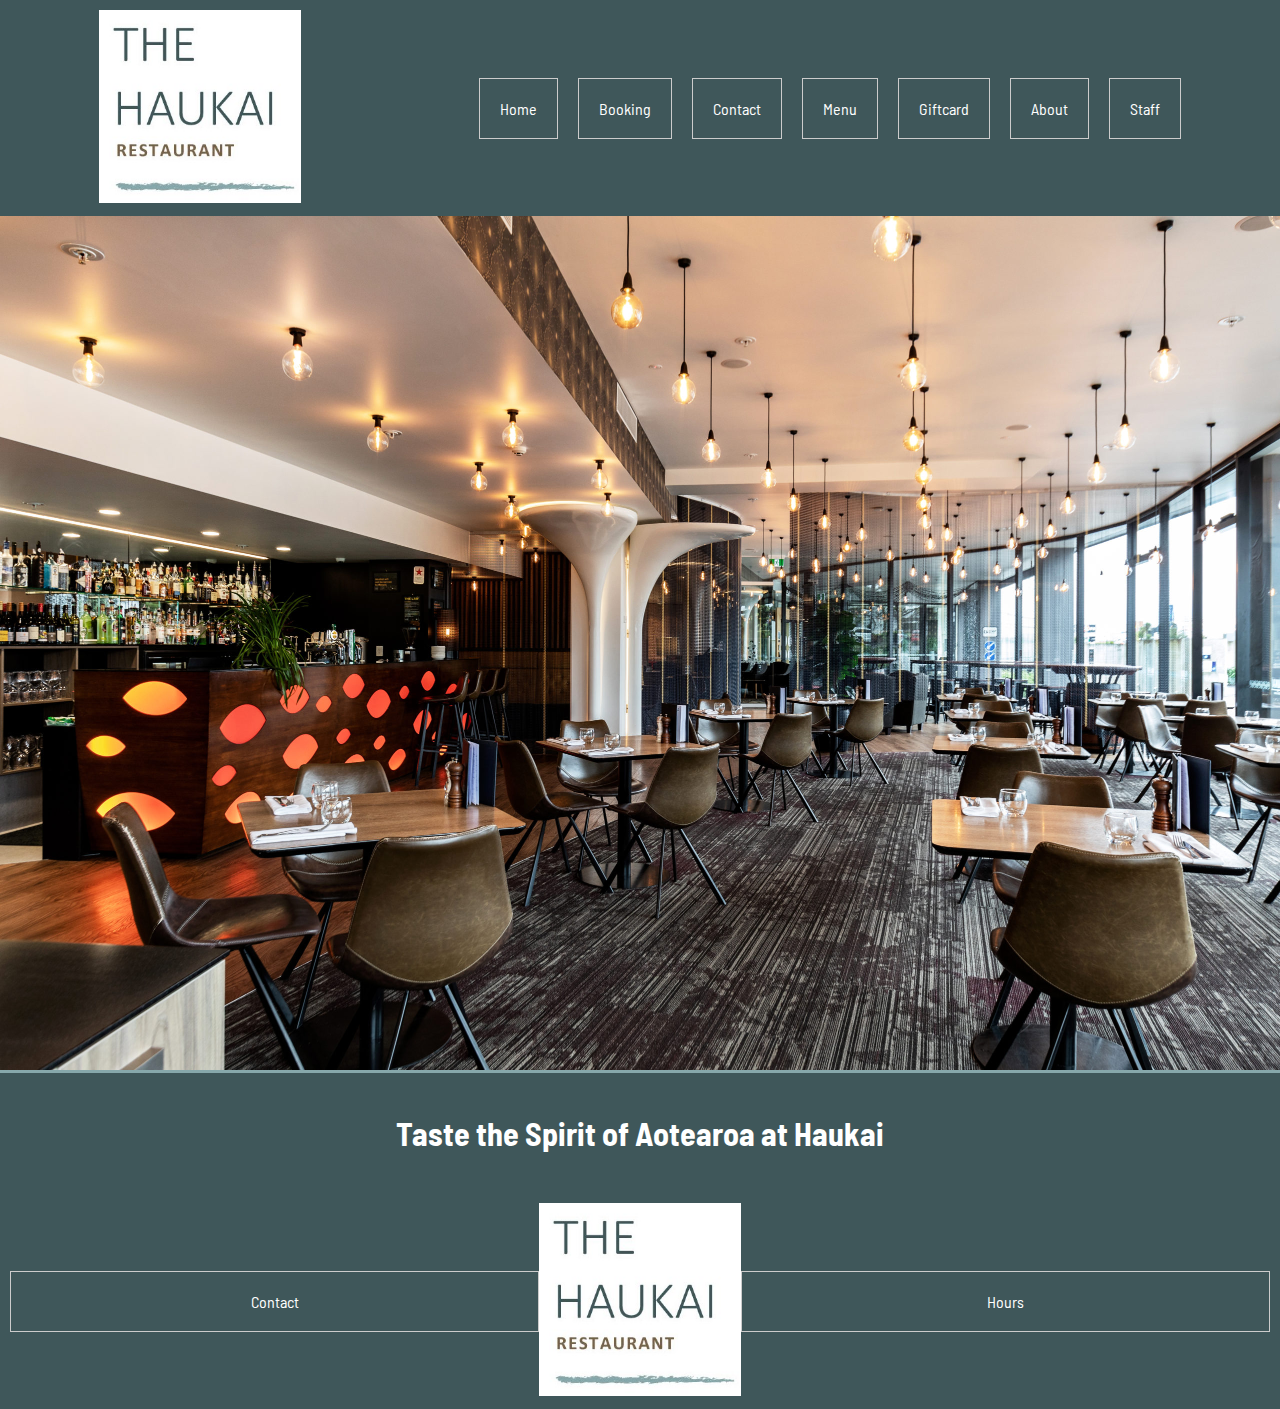
<file: index.html>
<!DOCTYPE html>
<html lang="en">
<head>
<title>The Haukai Restaurant</title>
<link rel='stylesheet' type='text/css' href='css/home.css'>
<link rel='stylesheet' type='text/css' href='https://fonts.googleapis.com/css2?family=Barlow+Semi+Condensed&display=swap'>
<meta charset="UTF-8">
<meta name="viewport" content="width=device-width, initial-scale=1">
</head>
<body>

  <div class="header">
    <a href="./index.html">
      <img src="images/LOGO.jpg" alt="Logo" width="202" height="193">
    </a>
    <div class="flex-container">
      <div class="box">
        <a href="./index.html">Home</a>
      </div>
      <div class="box">
        <a href="./Booking.html">Booking</a>
      </div>
      <div class="box">
        <a href="./Contact.html">Contact</a>
      </div>
      <div class="box">
        <a href="./Menu.html">Menu</a>
      </div>
      <div class="box">
        <a href="./Giftcard.html">Giftcard</a>
      </div>
      <div class="box">
        <a href="./About.html">About</a>
      </div>
      <div class="box">
        <a href="private_page\Staff.html">Staff</a>
      </div>
    </div>
  </div>
  


<div class="Bar">
  <div class="side">
    <img src="images/haukaiBar.jpg" alt="View" style="width:100%;"><br>
   
  </div>
  <div class="main">
 <h1>Taste the Spirit of Aotearoa at Haukai</h1>
 </div>
</div>

<div class="footer">
  <div class="flex-container"></div>
  
  <div class="box">
    <a href="./Contact.html">Contact</a>
  </div>
<div class= "img">
    <a href="./index.html">
      <img src="images/LOGO.jpg" alt="Logo" width="202" height="193" >
    </a>
  </div>
  <div class="box">
    <a href="./Hours.html">Hours</a>
  </div>
</div>

</body>
</html>
</file>
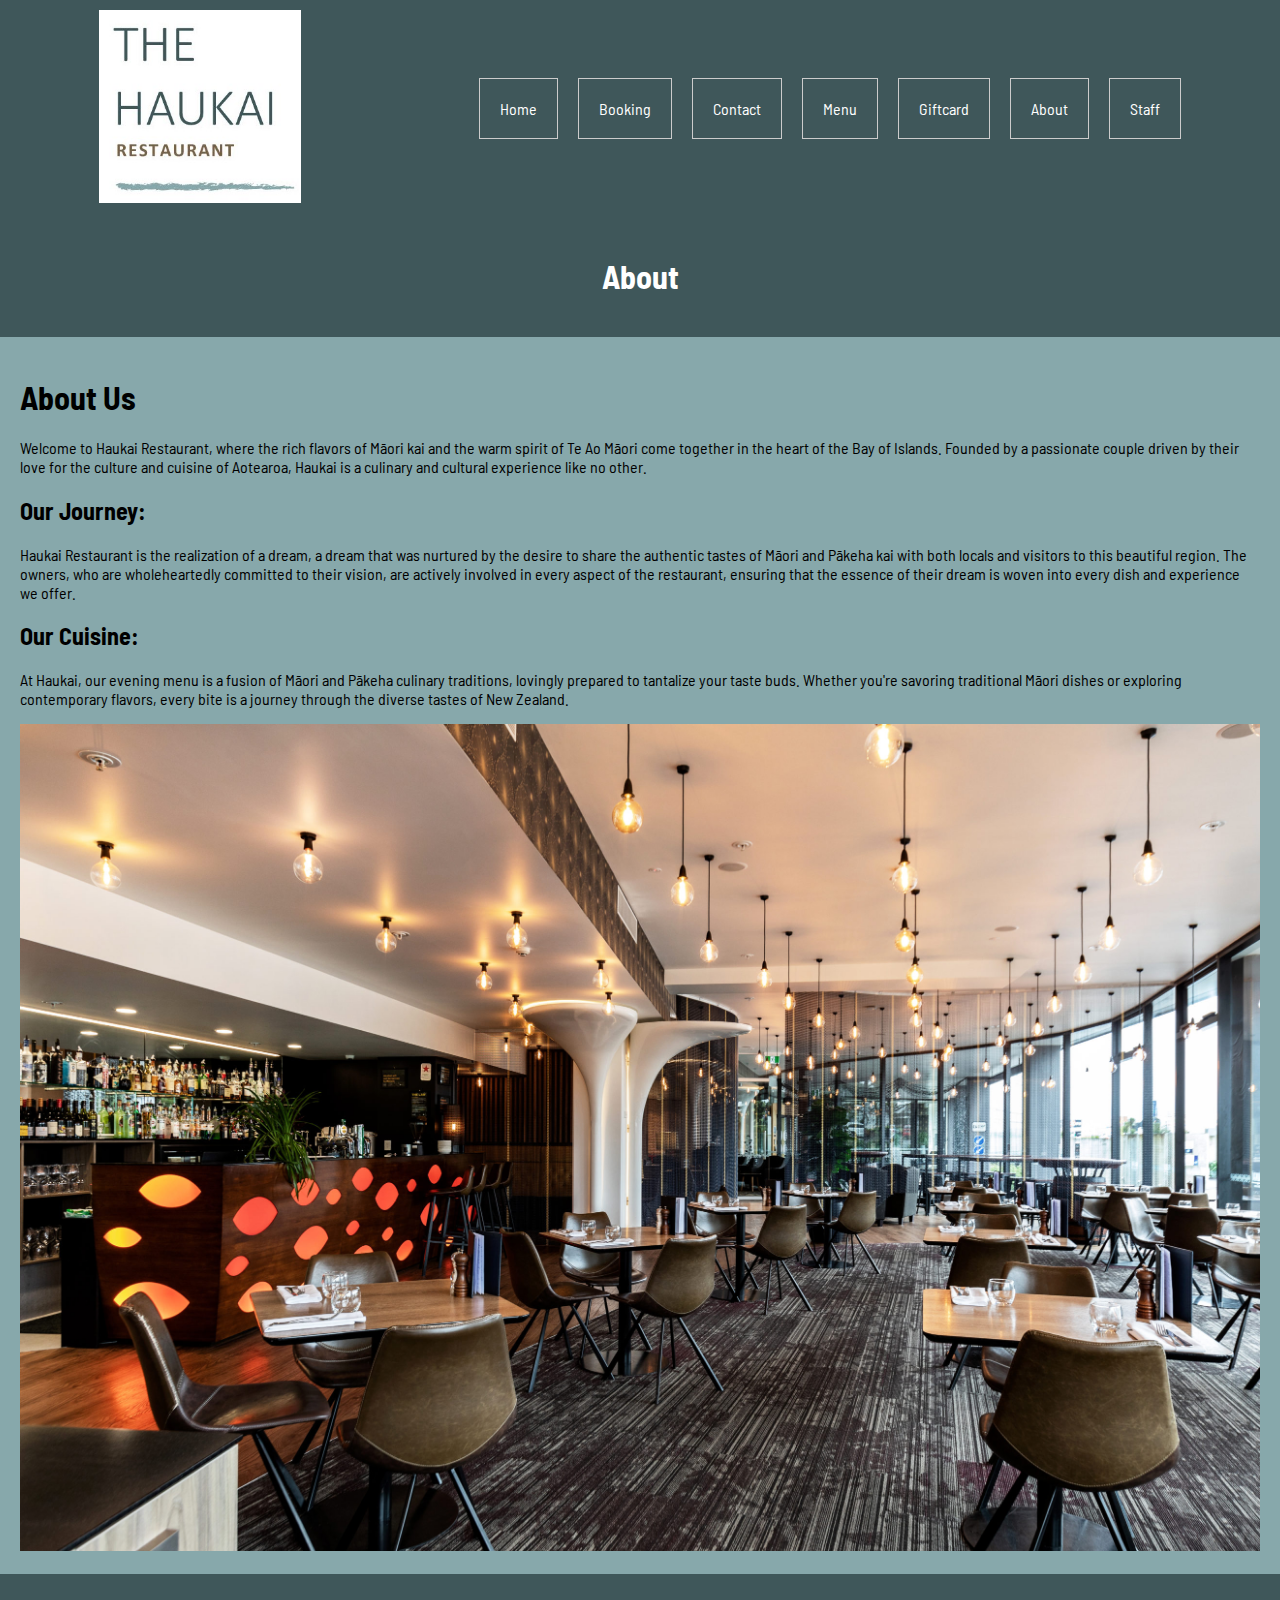
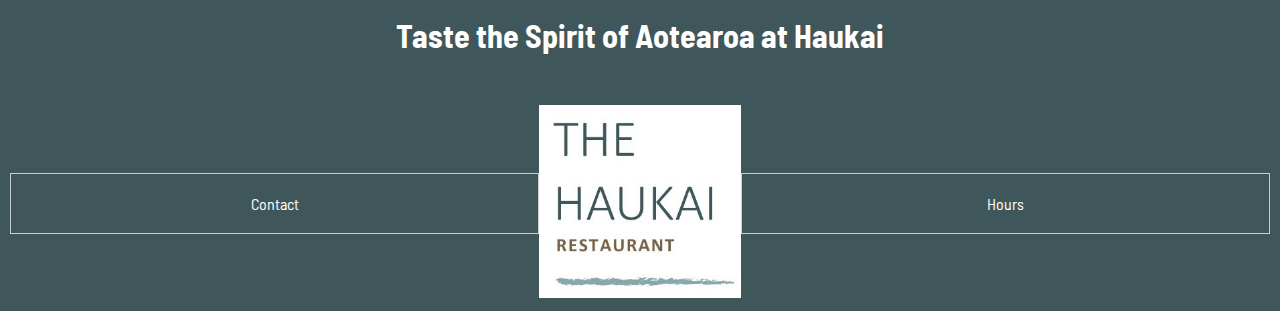
<file: About.html>
<!DOCTYPE html>
<html lang="en">
<head>
<title>The Haukai Restaurant</title>
<link rel='stylesheet' type='text/css' href='css/home.css'>
<link rel='stylesheet' type='text/css' href='https://fonts.googleapis.com/css2?family=Barlow+Semi+Condensed&display=swap'>
<meta charset="UTF-8">
<meta name="viewport" content="width=device-width, initial-scale=1">
</head>
<body>

  <div class="header">
    <a href="./index.html">
      <img src="images/LOGO.jpg" alt="Logo" width="202" height="193">
    </a>
    <div class="flex-container">
      <div class="box">
        <a href="./index.html">Home</a>
      </div>
      <div class="box">
        <a href="./Booking.html">Booking</a>
      </div>
      <div class="box">
        <a href="./Contact.html">Contact</a>
      </div>
      <div class="box">
        <a href="./Menu.html">Menu</a>
      </div>
      <div class="box">
        <a href="./Giftcard.html">Giftcard</a>
      </div>
      <div class="box">
        <a href="./About.html">About</a>
      </div>
      <div class="box">
        <a href="private_page\Staff.html">Staff</a>
      </div>
    </div>
  </div>
  
  <div class="subhead">
  <h1>About</h1>  
</div>

<div class="About">
  <h1>About Us</h1>
  <p>Welcome to Haukai Restaurant, where the rich flavors of Māori kai and the warm spirit of Te Ao Māori come together 
    in the heart of the Bay of Islands. Founded by a passionate couple driven by their love for the culture and cuisine 
    of Aotearoa, Haukai is a culinary and cultural experience like no other.</p>
    <h2>Our Journey:</h2>
    <p>Haukai Restaurant is the realization of a dream, a dream that was nurtured by the desire to share the 
        authentic tastes of Māori and Pākeha kai with both locals and visitors to this beautiful region. 
        The owners, who are wholeheartedly committed to their vision, are actively involved in every aspect of the restaurant, 
        ensuring that the essence of their dream is woven into every dish and experience we offer.</p>
        <h2>Our Cuisine:</h2>
        <p>At Haukai, our evening menu is a fusion of Māori and Pākeha culinary traditions, lovingly prepared to 
            tantalize your taste buds. Whether you're savoring traditional Māori dishes or exploring 
            contemporary flavors, every bite is a journey through the diverse tastes of New Zealand.</p>
    <img src="images/haukaiBar.jpg" alt="View" style="width:100%;"><br>
   
  </div>
  <div class="main">
 <h1>Taste the Spirit of Aotearoa at Haukai</h1>
 </div>


<div class="footer">
  <div class="flex-container"></div>
  <div class="box">
    <a href="./Contact.html">Contact</a>
  </div>
<div>
    <a href="./index.html">
      <img src="images/LOGO.jpg" alt="Logo" width="202" height="193">
    </a>
  </div>
  <div class="box">
    <a href="./Hours.html">Hours</a>
  </div>
</div>

</body>
</html>
</file>
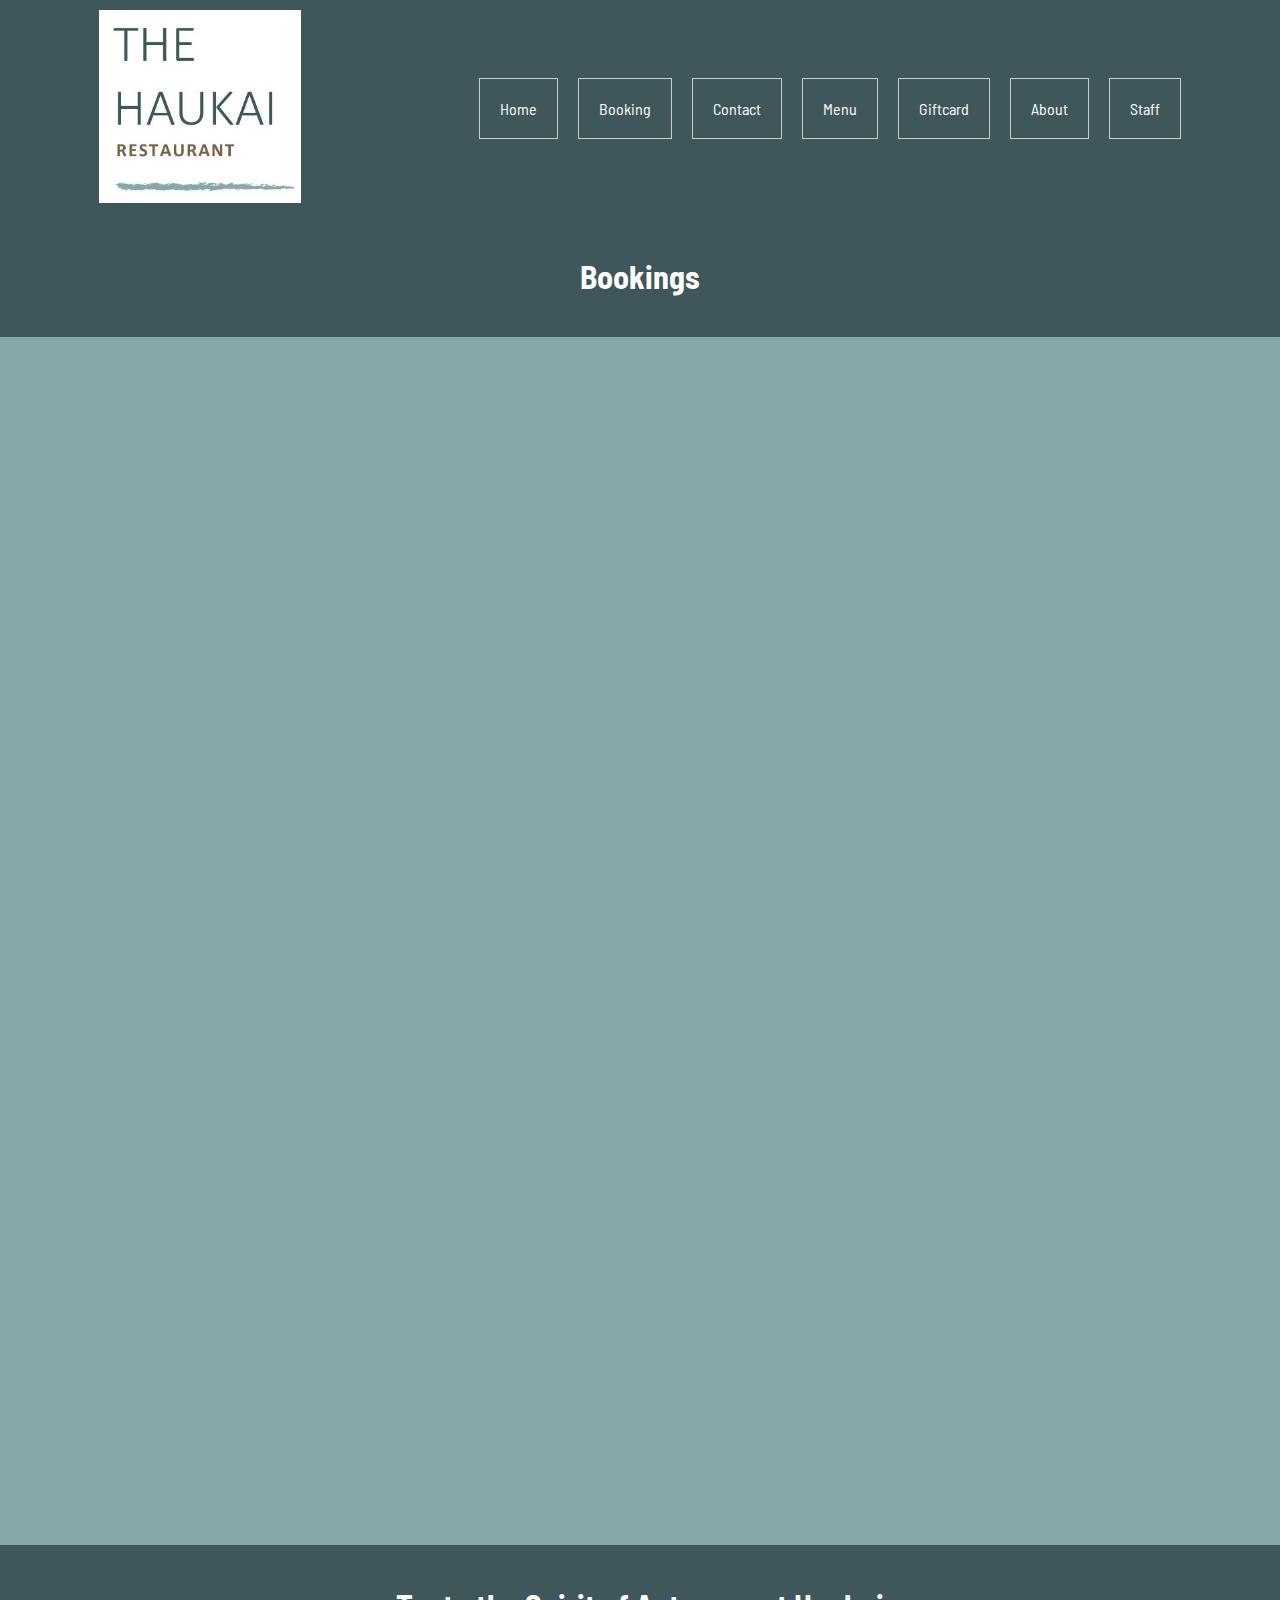
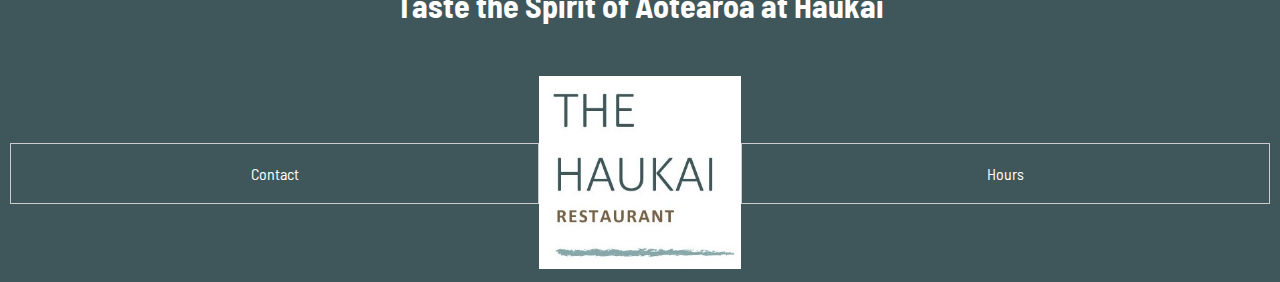
<file: Booking.html>
<!DOCTYPE html>
<html lang="en">
<head>
<title>The Haukai Restaurant</title>
<link rel='stylesheet' type='text/css' href='css/home.css'>
<link rel='stylesheet' type='text/css' href='https://fonts.googleapis.com/css2?family=Barlow+Semi+Condensed&display=swap'>
<meta charset="UTF-8">
<meta name="viewport" content="width=device-width, initial-scale=1">
</head>
<body>

  <div class="header">
    <a href="./index.html">
      <img src="images/LOGO.jpg" alt="Logo" width="202" height="193">
    </a>
    <div class="flex-container">
      <div class="box">
        <a href="./index.html">Home</a>
      </div>
      <div class="box">
        <a href="./Booking.html">Booking</a>
      </div>
      <div class="box">
        <a href="./Contact.html">Contact</a>
      </div>
      <div class="box">
        <a href="./Menu.html">Menu</a>
      </div>
      <div class="box">
        <a href="./Giftcard.html">Giftcard</a>
      </div>
      <div class="box">
        <a href="./Contact.html">About</a>
      </div>
      <div class="box">
        <a href="private_page\Staff.html">Staff</a>
      </div>
    </div>
  </div>

  <div class="subhead">
    <h1>Bookings</h1>  
  </div>


  <div class="booking">

    <iframe id="google-form"
     src="https://docs.google.com/forms/d/e/1FAIpQLSejNw9c0q14p0ZoB8fIq5e9a0MM4Cfw6dWR8ywqXghD9VNRRQ/viewform?embedded=true" 
      width="640" height="1205" style="border: none; margin:0;"></iframe>

    
  </div>

  <script>
    // Adjust the height of the iframe to match the content
    function adjustIframeHeight() {
        const iframe = document.getElementById("google-form");
        const contentHeight = iframe.contentWindow.document.body.scrollHeight;
        iframe.style.height = contentHeight + "px";
    }

    // Call the function when the iframe is loaded and when the window is resized
    window.addEventListener("load", adjustIframeHeight);
    window.addEventListener("resize", adjustIframeHeight);
</script>
  
<div class="main">
 <h1>Taste the Spirit of Aotearoa at Haukai</h1>
 </div>


<div class="footer">
  <div class="flex-container"></div>
  <div class="box">
    <a href="./Contact.html">Contact</a>
  </div>
<div>
    <a href="./index.html">
      <img src="images/LOGO.jpg" alt="Logo" width="202" height="193">
    </a>
  </div>
  <div class="box">
    <a href="./Hours.html">Hours</a>
  </div>
</div>

</body>
</html>
</file>
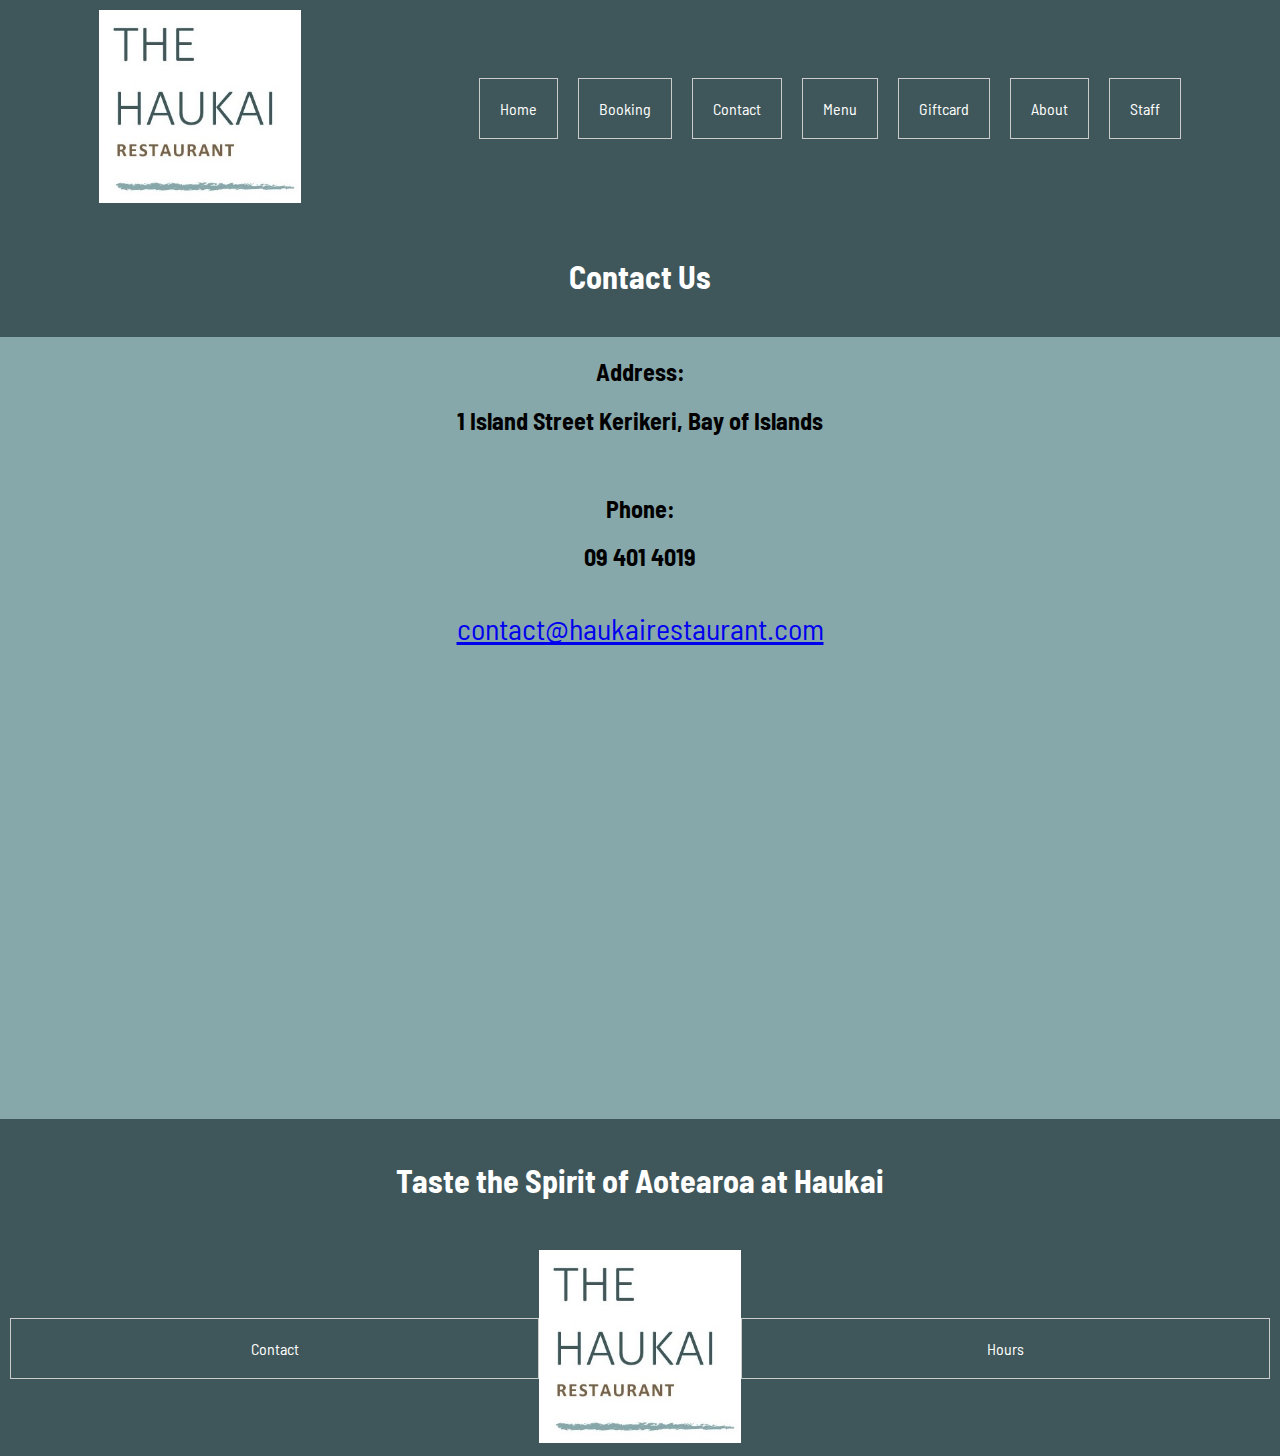
<file: Contact.html>
<!DOCTYPE html>
<html lang="en">
<head>
    <meta charset="UTF-8">
    <meta name="viewport" content="width=device-width, initial-scale=1.0">
    <title>The Haukai Restaurant</title>
    <link rel="stylesheet" href="css/home.css"> 
    <link rel='stylesheet' type='text/css' href='https://fonts.googleapis.com/css2?family=Barlow+Semi+Condensed&display=swap'>
</head>
<body>
    <div class="header">
        <a href="./index.html">
          <img src="images/LOGO.jpg" alt="Logo" width="202" height="193">
        </a>
        <div class="flex-container">
          <div class="box">
            <a href="./index.html">Home</a>
          </div>
          <div class="box">
            <a href="./Booking.html">Booking</a>
          </div>
          <div class="box">
            <a href="./Contact.html">Contact</a>
          </div>
          <div class="box">
            <a href="./Menu.html">Menu</a>
          </div>
          <div class="box">
            <a href="./Giftcard.html">Giftcard</a>
          </div>
          <div class="box">
            <a href="./About.html">About</a>
          </div>
          <div class="box">
            <a href="private_page\Staff.html">Staff</a>
          </div>
        </div>
      </div>
        
    
    <div class="subhead">
      <h1>Contact Us</h1>  
    </div>
        <div class="contact-details">
            
            <h2>Address: </h2>
            <h2>1 Island Street Kerikeri, Bay of Islands</h2>
            <br>
           <h2>Phone: </h2>
           <h2>09 401 4019</h2>
           <br>
           </div>
           <div class="email">
            <a href = "mailto:contact@haukairestaurant.com">contact@haukairestaurant.com</a> 
           
        </div>
        <div class="map-container">
            
            <iframe src="https://www.google.com/maps/embed?pb=!1m18!1m12!1m3!1d814.7738061208302!2d173.9491251696417!3d-35.22899949829605!2m3!1f0!2f0!3f0!3m2!1i1024!2i768!4f13.1!3m3!1m2!1s0x6d0bb76f05800a6d%3A0x912328fde4819391!2sHaukai%20Restaurant!5e0!3m2!1sen!2snz!4v1695515360829!5m2!1sen!2snz" width="600" height="450" style="border:0;" allowfullscreen="" loading="lazy" referrerpolicy="no-referrer-when-downgrade"></iframe>
            
        </div>

        <div class="main">
          <h1>Taste the Spirit of Aotearoa at Haukai</h1>
          </div>

    <div class="footer">
        <div class="flex-container"></div>
        <div class="box">
          <a href="./Contact.html">Contact</a>
        </div>
      <div>
          <a href="./index.html">
            <img src="images/LOGO.jpg" alt="Logo" width="202" height="193">
          </a>
        </div>
        <div class="box">
          <a href="./Hours.html">Hours</a>
        </div>
      </div>
</body>
</html>
</file>
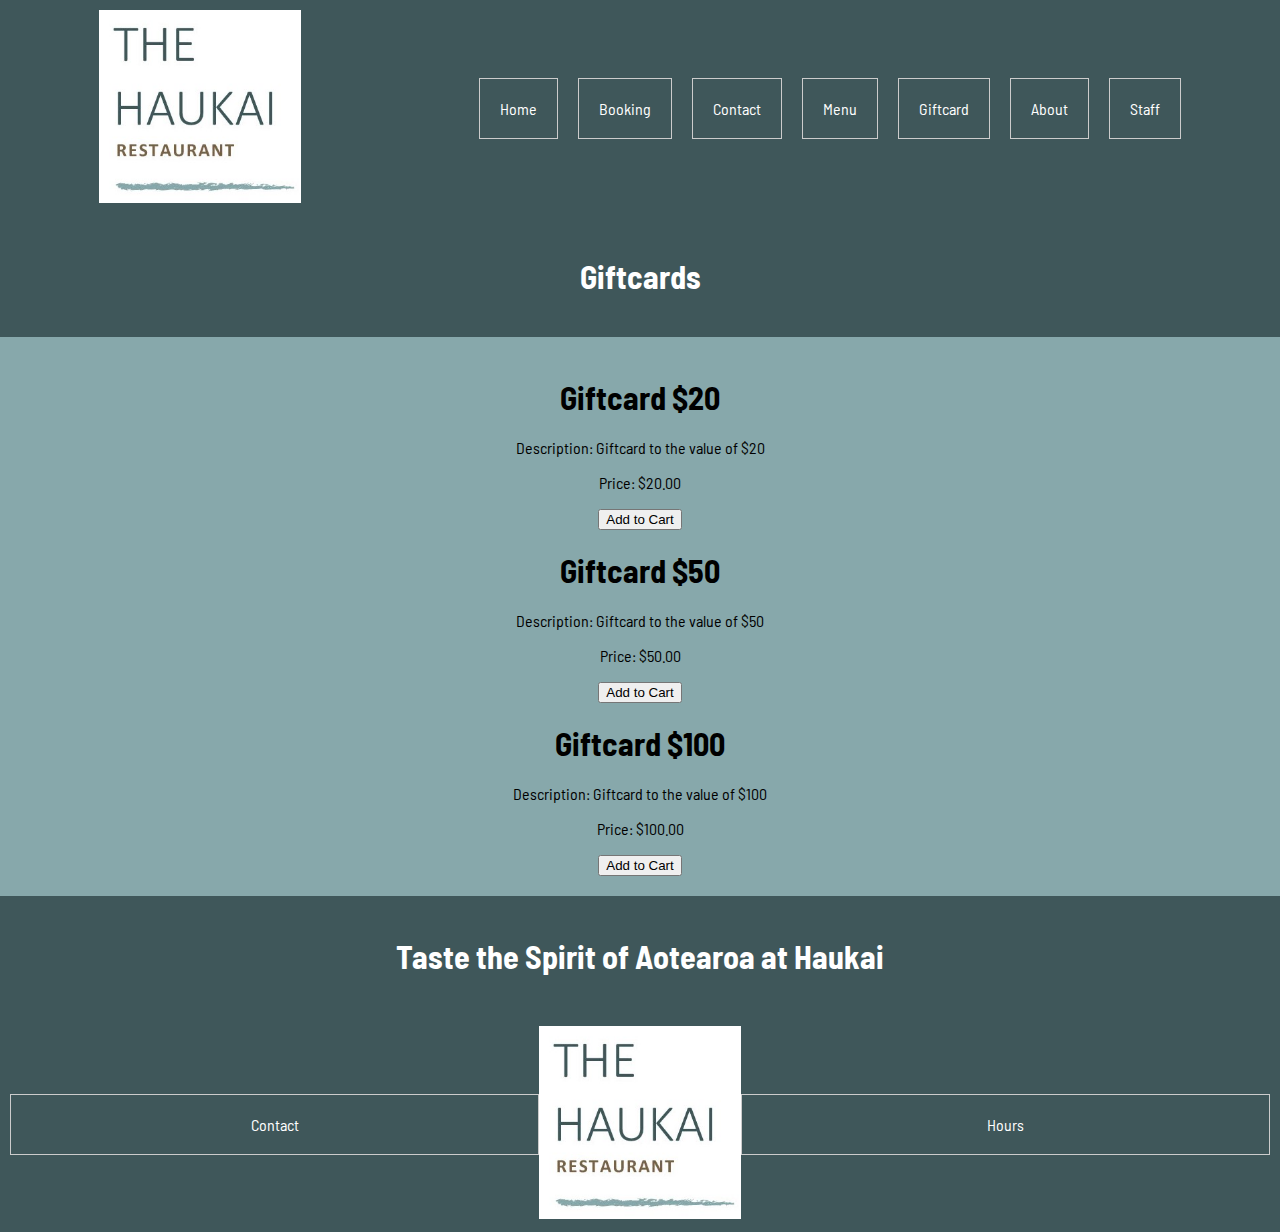
<file: Giftcard.html>
<!DOCTYPE html>
<html lang="en">
<head>
<title>The Haukai Restaurant</title>
<link rel='stylesheet' type='text/css' href='css/home.css'>
<link rel='stylesheet' type='text/css' href='https://fonts.googleapis.com/css2?family=Barlow+Semi+Condensed&display=swap'>
<meta charset="UTF-8">
<meta name="viewport" content="width=device-width, initial-scale=1">
</head>
<body>

  <div class="header">
    <a href="./index.html">
      <img src="images/LOGO.jpg" alt="Logo" width="202" height="193">
    </a>
    <div class="flex-container">
      <div class="box">
        <a href="./index.html">Home</a>
      </div>
      <div class="box">
        <a href="./Booking.html">Booking</a>
      </div>
      <div class="box">
        <a href="./Contact.html">Contact</a>
      </div>
      <div class="box">
        <a href="./Menu.html">Menu</a>
      </div>
      <div class="box">
        <a href="./Giftcard.html">Giftcard</a>
      </div>
      <div class="box">
        <a href="./About.html">About</a>
      </div>
      <div class="box">
        <a href="private_page\Staff.html">Staff</a>
      </div>
    </div>
  </div>
  
  <div class="subhead">
    <h1>Giftcards</h1>  
  </div>

<div class="Products">

  
    <h1>Giftcard $20</h1>
    <p>Description: Giftcard to the value of $20</p>
    <p>Price: $20.00</p>
    <button class="add-to-cart-button" onclick="addToCart()">Add to Cart</button>
    <br>
    <h1>Giftcard $50</h1>
    <p>Description: Giftcard to the value of $50</p>
    <p>Price: $50.00</p>
    <button class="add-to-cart-button" onclick="addToCart()">Add to Cart</button>
    <br>
    <h1>Giftcard $100</h1>
    <p>Description: Giftcard to the value of $100</p>
    <p>Price: $100.00</p>
    <button class="add-to-cart-button" onclick="addToCart()">Add to Cart</button>

  </div>
  <div class="main">
 <h1>Taste the Spirit of Aotearoa at Haukai</h1>
 </div>

<div class="footer">
  <div class="flex-container"></div>
  <div class="box">
    <a href="./Contact.html">Contact</a>
  </div>
<div>
    <a href="./index.html">
      <img src="images/LOGO.jpg" alt="Logo" width="202" height="193">
    </a>
  </div>
  <div class="box">
    <a href="./Hours.html">Hours</a>
  </div>
</div>

</body>
</html>
</file>
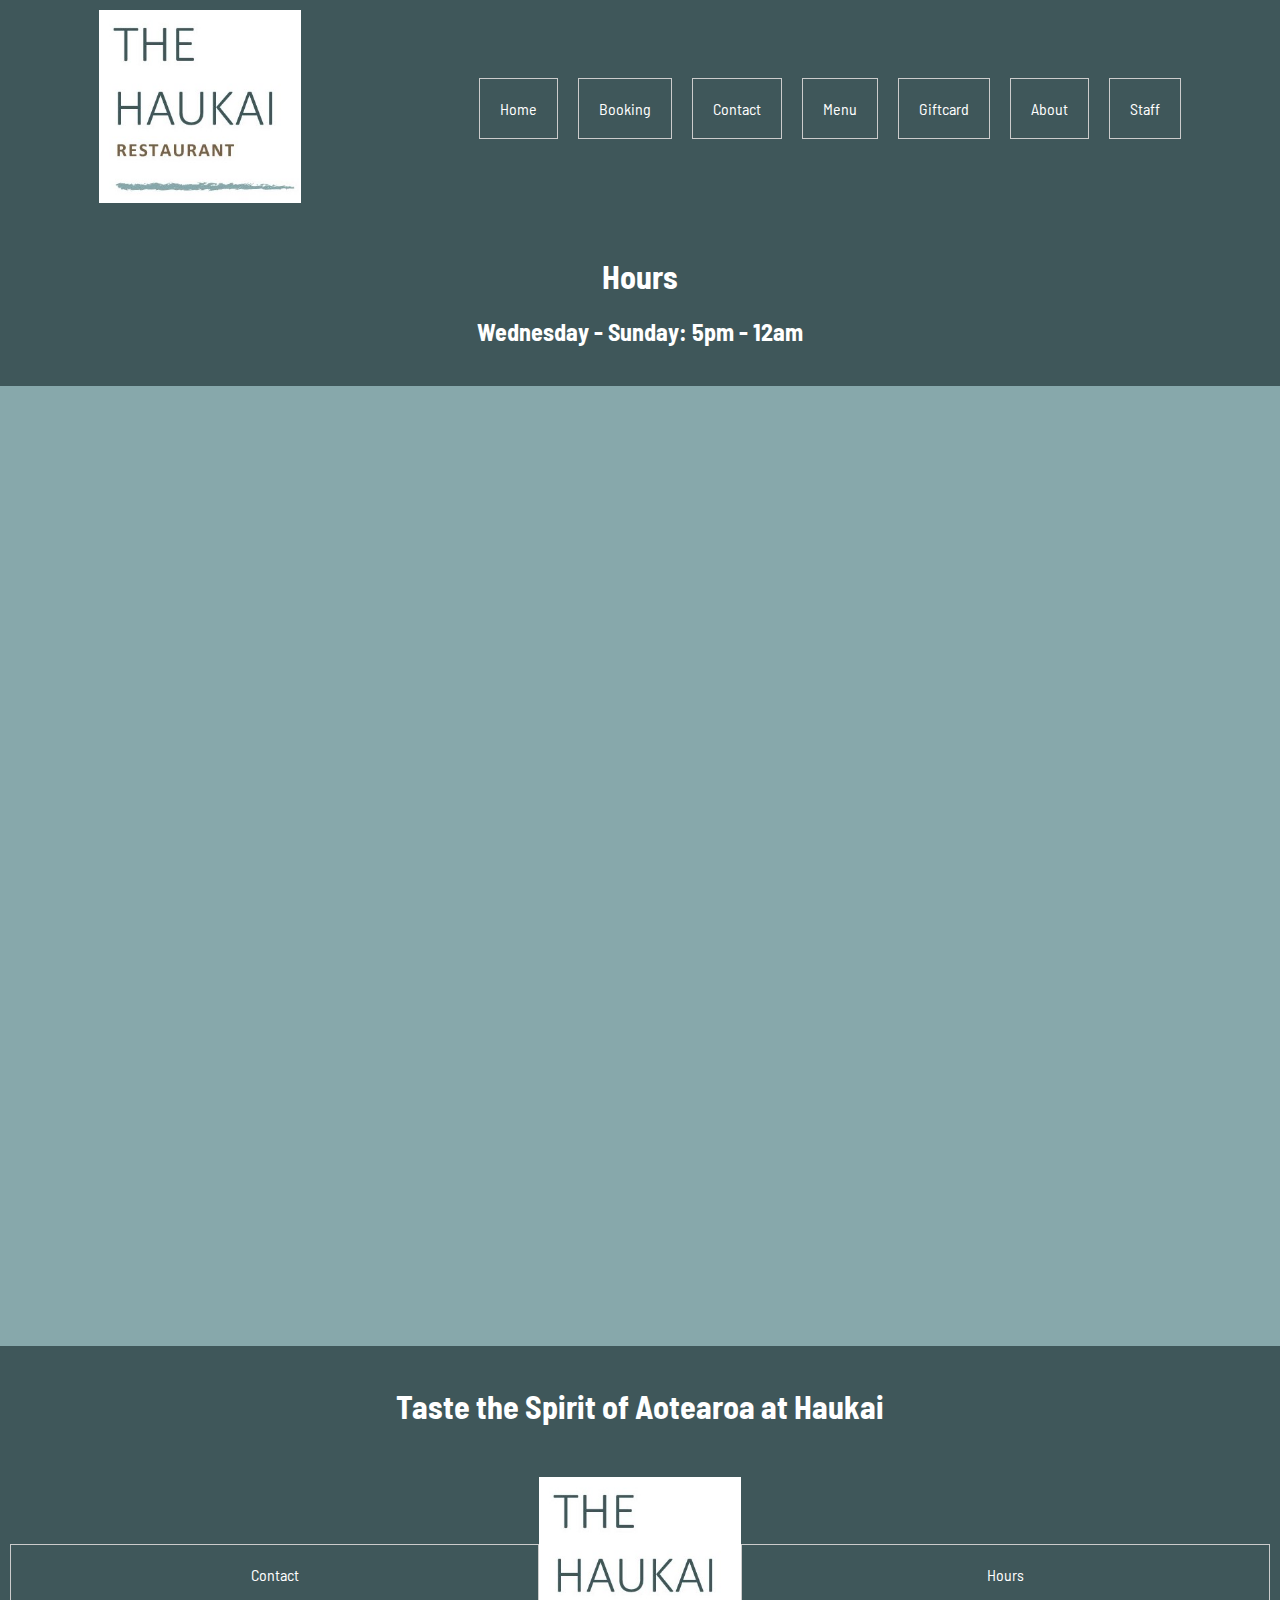
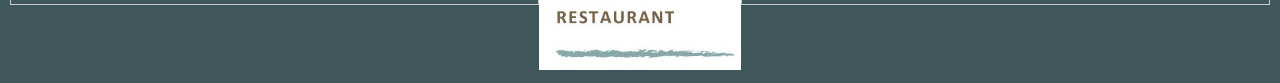
<file: Hours.html>
<!DOCTYPE html>
<html lang="en">
<head>
<title>The Haukai Restaurant</title>
<link rel='stylesheet' type='text/css' href='css/home.css'>
<link rel='stylesheet' type='text/css' href='https://fonts.googleapis.com/css2?family=Barlow+Semi+Condensed&display=swap'>
<meta charset="UTF-8">
<meta name="viewport" content="width=device-width, initial-scale=1">
</head>
<body>

  <div class="header">
    <a href="./index.html">
      <img src="images/LOGO.jpg" alt="Logo" width="202" height="193">
    </a>
    <div class="flex-container">
      <div class="box">
        <a href="./index.html">Home</a>
      </div>
      <div class="box">
        <a href="./Booking.html">Booking</a>
      </div>
      <div class="box">
        <a href="./Contact.html">Contact</a>
      </div>
      <div class="box">
        <a href="./Menu.html">Menu</a>
      </div>
      <div class="box">
        <a href="./Giftcard.html">Giftcard</a>
      </div>
      <div class="box">
        <a href="./About.html">About</a>
      </div>
      <div class="box">
        <a href="private_page\Staff.html">Staff</a>
      </div>
    </div>
  </div>
  
<div class="main">
 <h1>Hours</h1>
 
 <h2>Wednesday - Sunday: 5pm - 12am </h2>
 </div>

<div class="calendar">
  <div class="deskContent">
<iframe src="https://calendar.google.com/calendar/embed?height=600&wkst=2&bgcolor=%233f575a&ctz=Paci…or=%230B8043" 
style="border: none; width: 800px; height: 600px; overflow: hidden;"></iframe>
  </div>
  <div class="phoneContent">
    <iframe src="https://calendar.google.com/calendar/embed?height=600&wkst=1&bgcolor=%23ffffff&ctz=Pacific%2FAuckland&mode=AGENDA&src=Njg1YTI3MjM4ZjlkMTk4ZTNmMzI1ZmVlM2I4MGYzNDBlMDc3YTViMmQ5ZTc4MDEyMDQyOTBiZThiYWMyMWJlZkBncm91cC5jYWxlbmRhci5nb29nbGUuY29t&color=%237986CB" 
    style="border:solid 1px #777" width="800" height="600" frameborder="0" scrolling="no"></iframe>      
  </div>
      
  </div>

  <div class="main">
    <h1>Taste the Spirit of Aotearoa at Haukai</h1>
    </div>

<div class="footer">
  <div class="flex-container"></div>
  <div class="box">
    <a href="./Contact.html">Contact</a>
  </div>
<div>
    <a href="./index.html">
      <img src="images/LOGO.jpg" alt="Logo" width="202" height="193">
    </a>
  </div>
  <div class="box">
    <a href="./Hours.html">Hours</a>
  </div>
</div>

</body>
</html>
</file>
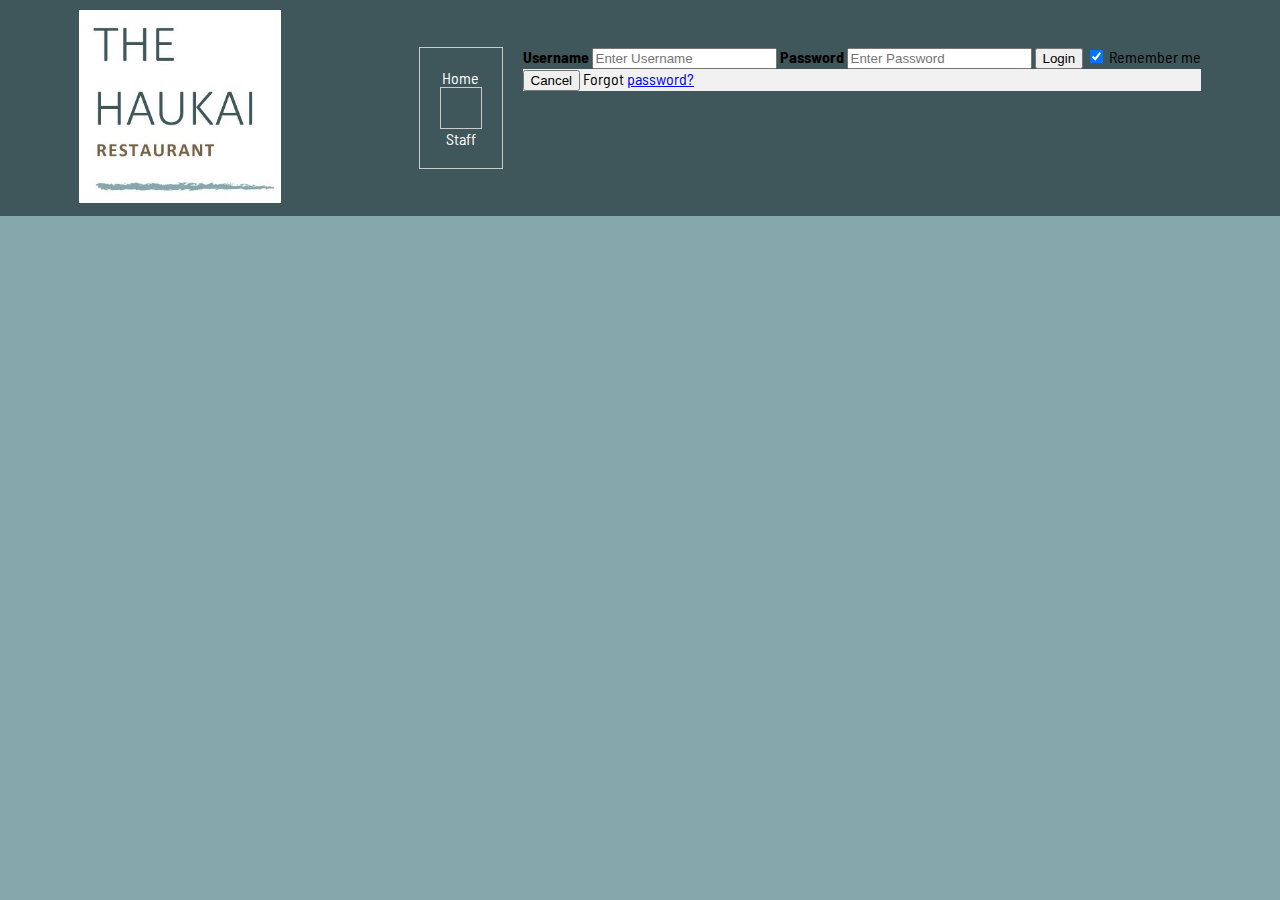
<file: Login.html>
<!DOCTYPE html>
<html lang="en">
<head>
<title>The Haukai Restaurant</title>
<link rel='stylesheet' type='text/css' href='css/home.css'>
<link rel='stylesheet' type='text/css' href='https://fonts.googleapis.com/css2?family=Barlow+Semi+Condensed&display=swap'>
<meta charset="UTF-8">
<meta name="viewport" content="width=device-width, initial-scale=1">
</head>
<body>

    <div class="header">
        <a href="./index.html">
          <img src="images/LOGO.jpg" alt="Logo" width="202" height="193">
        </a>
        <div class="flex-container">
          <div class="box">
            <a href="./index.html">Home</a>
          <div class="box"></div>
          <a href="private_page\Staff.html">Staff</a>
          </div>

<form action="Staff.html" method="post">
   
  
    <div class="container">
      <label for="uname"><b>Username</b></label>
      <input type="text" placeholder="Enter Username" name="uname" required>
  
      <label for="psw"><b>Password</b></label>
      <input type="password" placeholder="Enter Password" name="psw" required>
  
      <button type="submit">Login</button>
      <label>
        <input type="checkbox" checked="checked" name="remember"> Remember me
      </label>
    </div>
  
    <div class="container" style="background-color:#f1f1f1">
      <button type="button" class="cancelbtn">Cancel</button>
      <span class="psw">Forgot <a href="#">password?</a></span>
    </div>
  </form> 
</body>
</html>
</file>
<file: css/home.css>
body {
    font-family: 'Barlow Semi Condensed', sans-serif;
    margin: 0;
    padding: 0;
    background-color: #87a8ab
}

.header {
    display: flex;
    justify-content: space-around;
    align-items: center;
    padding: 10px;
    background-color: #3f575a;
  }
  
  .flex-container {
    display: flex;
    gap: 20px; /* Add some spacing between flex items */
  }
  
  .box {
    flex: 1; /* Distribute space evenly among the flex items */
    padding: 20px;
    border: 1px solid #ccc;
    text-align: center;
  }
  
 
  
  .box a {
    text-decoration: none;
    color: #ffffff;
  }
  
  .box a:hover {
    text-decoration: underline;
  }

  .main {
    text-align: center;
    padding: 20px;
    background-color: #3f575a;
    color: #ffffff;

  }

  .footer {
    display: flex;
    justify-content: space-around;
    align-items: center;
    padding: 10px;
    background-color: #3f575a;
  }

  .subhead {
    text-align: center;
    color: #ffffff;
    background-color: #3f575a;
    padding: 20px;
  }

  .booking {
    text-align: center;
    
}

 /* Three image containers (use 25% for four, and 50% for two, etc) */
 .column {
  float: left;
  width: 33.33%;
  padding: 0px;
}

/* Clear floats after image containers */
.row::after {
  content: "";
  clear: both;
  display: table;
} 
  
.About {
  padding: 20px;
}

.Products {
  padding: 20px;
  text-align: center;
}

.contact-details{
text-align: center;
}

.map-container{
  text-align: center;
  padding-top: 20px;

}

.calendar{
  text-align: center;
  position: relative; padding-bottom: 75%; height: 0; overflow: hidden;
}

.calendar iframe{
  text-align: center;
   top:0; left: 0; width: 100%; height: 100%;
}

.roster{
  height:550px ;
  width:1000px;
}

.email{
  font-size: 30px;
  text-align: center;
}


.dinnerhead{
  text-align: center;
  font-size: larger;
  
}
.dinner{
  text-align: center;
 
}

.drinks{
  float: left;
  width: 50%;
  padding-left: 20px;
}
.drinkrpice{
  content: "";
  display: table;
  clear: both;
}



@media all and (min-width: 768px) {

  .deskContent {display:block;}
  .phoneContent {display:none;}

  .small-container {
      display: none;

      .header{
        flex-direction: column;
        justify-content: space-around;
        align-items: center;
        padding: 10px;
        background-color: #3f575a;
      }
    
      .flex-container {
        flex-wrap: wrap;
        gap: 20px; /* Add some spacing between flex items */
      }
    
      .footer {
        flex-direction: column;
        justify-content: space-around;
        align-items: center;
        padding: 10px;
        background-color: #3f575a;
      }
    
      .box {
        flex: 1; /* Distribute space evenly among the flex items */
        padding: 20px;
        border: 1px solid #ccc;
        text-align: center;
      }
    
      /* Responsive iFrame */
      .booking {
        position: relative;
        width: 100%;
        padding-bottom: 75%; /* Adjust this ratio for your form */
        overflow: hidden;
      }
      
    .booking iframe,   
    .vbokking object,  
    .vbooking embed {
      position: absolute;
      top: 0;
      left: 0;
      width: 100%;
      height: 100%;
    }
    
    .calendar {
      position: relative;
      padding-bottom: 56.25%;
      padding-top: 30px;
      height: 0;
      overflow: hidden;
    }
    .calendar iframe,   
    .vcalendae object,  
    .vcalendar embed {
      position: absolute;
      top: 0;
      left: 0;
      width: 100%;
      height: 100%;
    }
  }
}
@media all and (max-width: 768px) {

    .drinkprice {
    float: none;
    width: 100%;
    padding: 0;
    text-align: center;
  }

  .deskContent {display:none;}
  .phoneContent {display:block;}

  .big-container {
    display: none;
}

  .header{
    flex-direction: column;
    justify-content: space-around;
    align-items: center;
    padding: 10px;
    background-color: #3f575a;
  }

  .flex-container {
    flex-wrap: wrap;
    gap: 20px; /* Add some spacing between flex items */
  }

  .footer {
    flex-direction: column;
    justify-content: space-around;
    align-items: center;
    padding: 10px;
    background-color: #3f575a;
  }

  .box {
    flex: 1; /* Distribute space evenly among the flex items */
    padding: 20px;
    border: 1px solid #ccc;
    text-align: center;
  }

  /* Responsive iFrame */

.calendar,
.map-container {
  position: relative;
  padding-bottom: 56.25%;
  padding-top: 30px;
  height: 0;
  overflow: hidden;
}

.booking {
  position: relative;
  width: 100%;
  padding-bottom: 75%; /* Adjust this ratio for your form */
  overflow: hidden;
}

.booking iframe,   
.vbokking object,  
.vbooking embed,
.calendar iframe,   
.vcalendar object,  
.vcalendar embed,
.map-container iframe,   
.vmap-container object,  
.vmap-container embed{
  position: absolute;
  top: 0;
  left: 0;
  width: 100%;
  height: 100%;
}


/* Three image containers (use 25% for four, and 50% for two, etc) */
.column {
  float: left;
  width: 100%;
  padding: 0px;
}

/* Clear floats after image containers */
.row::after {
  content: "";
  clear: both;
  display: table;
} 

}
</file>
